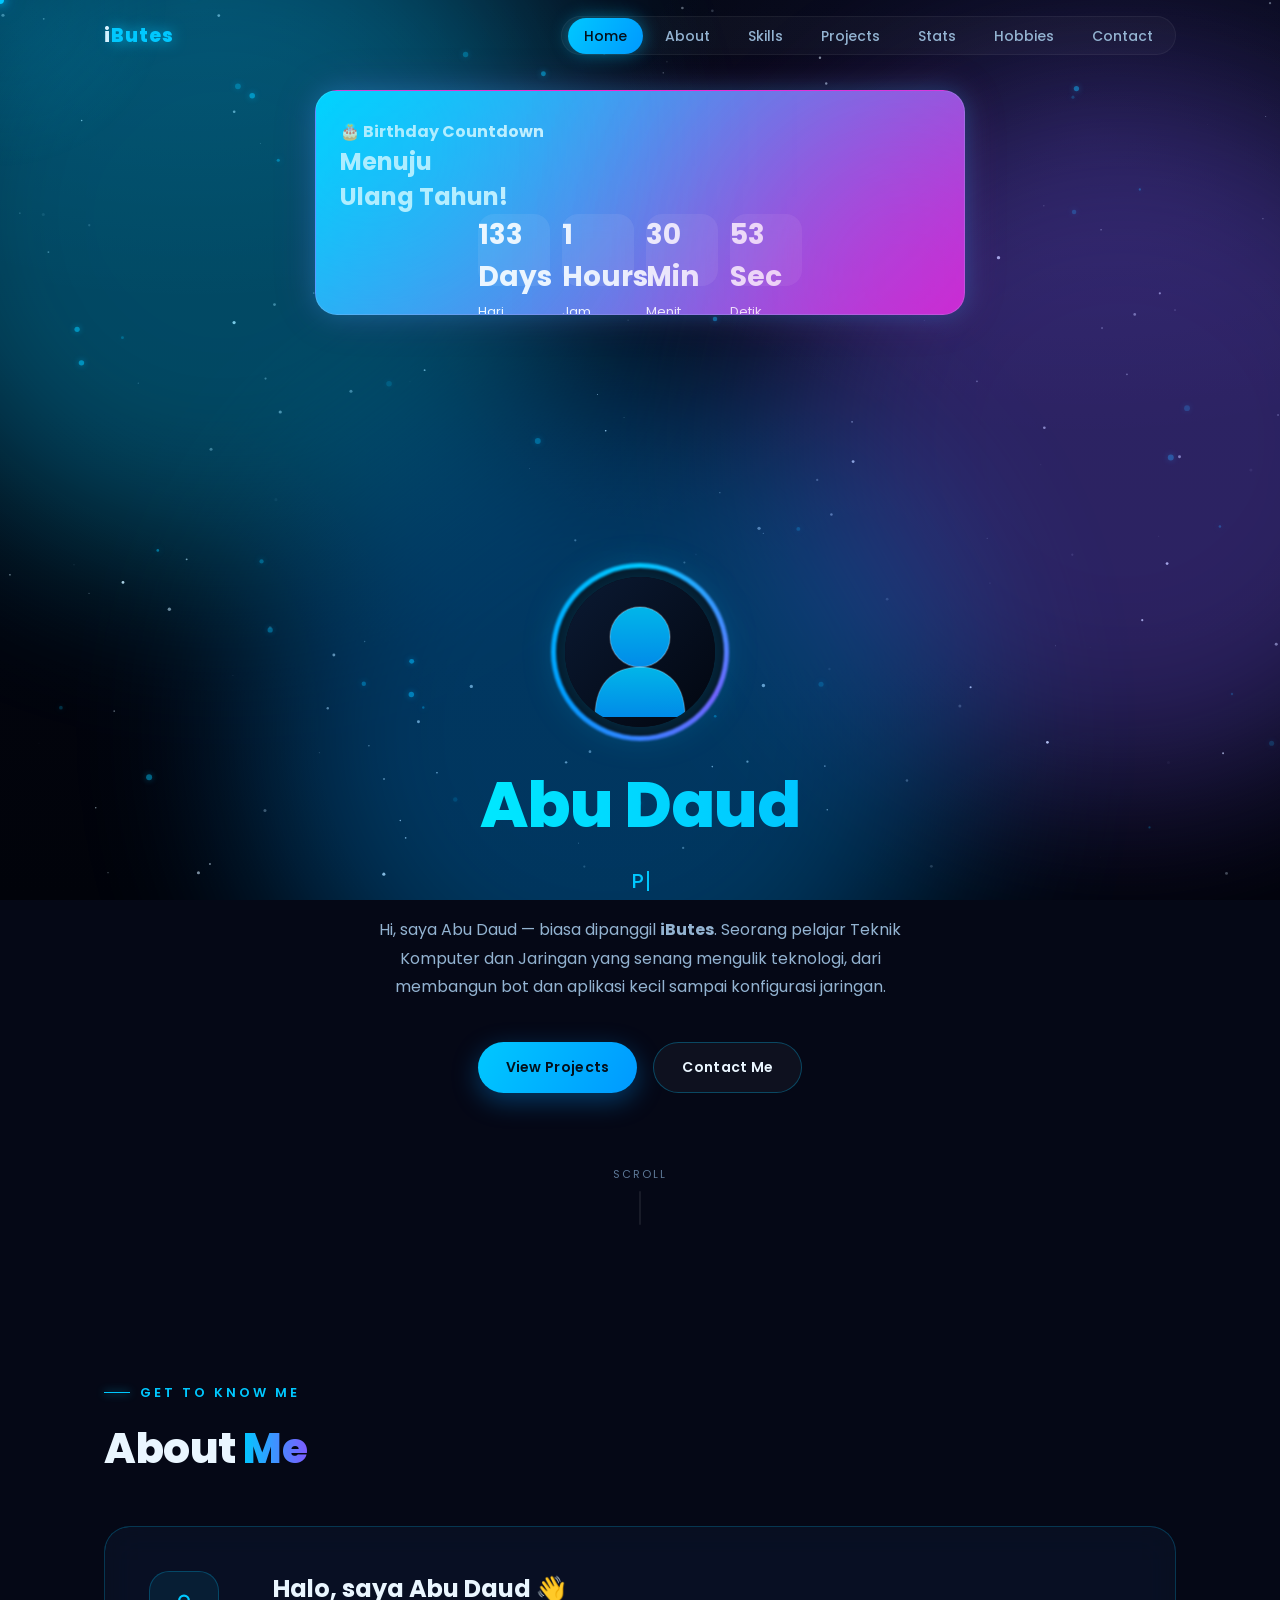
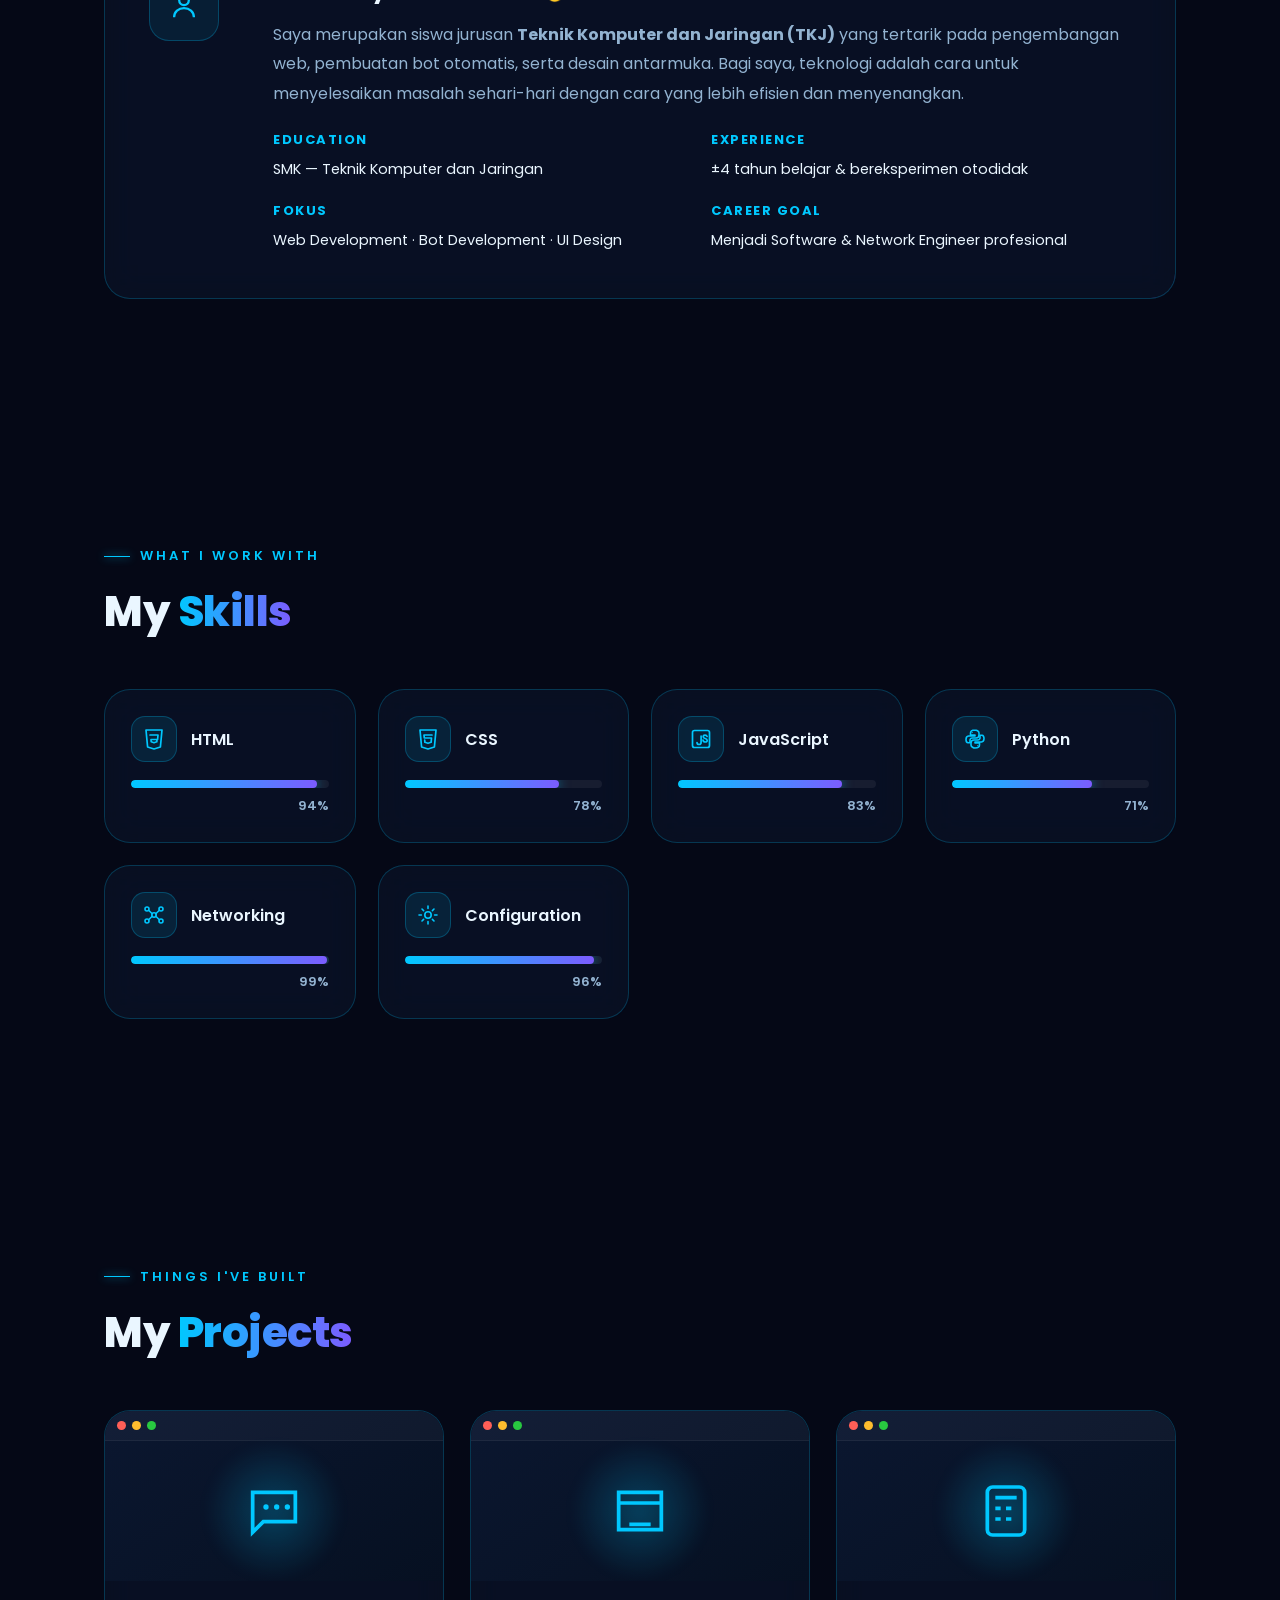
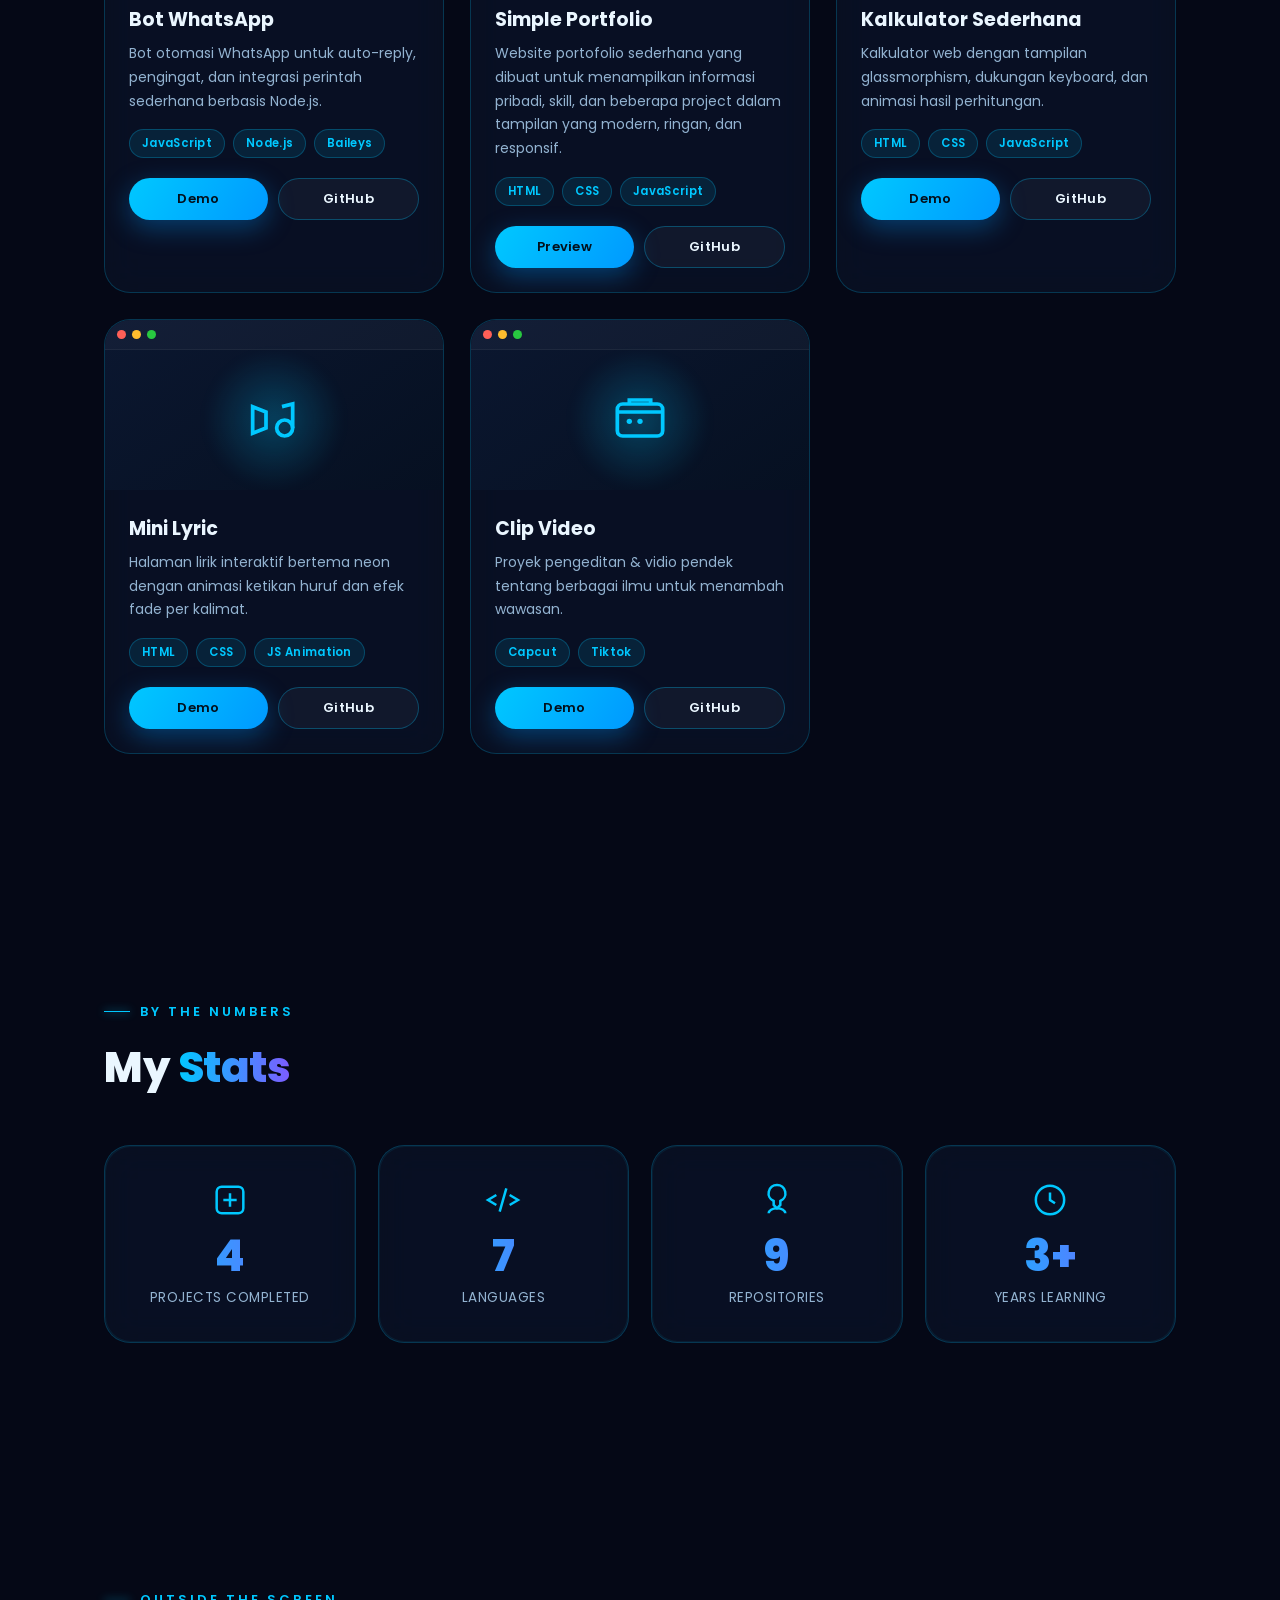
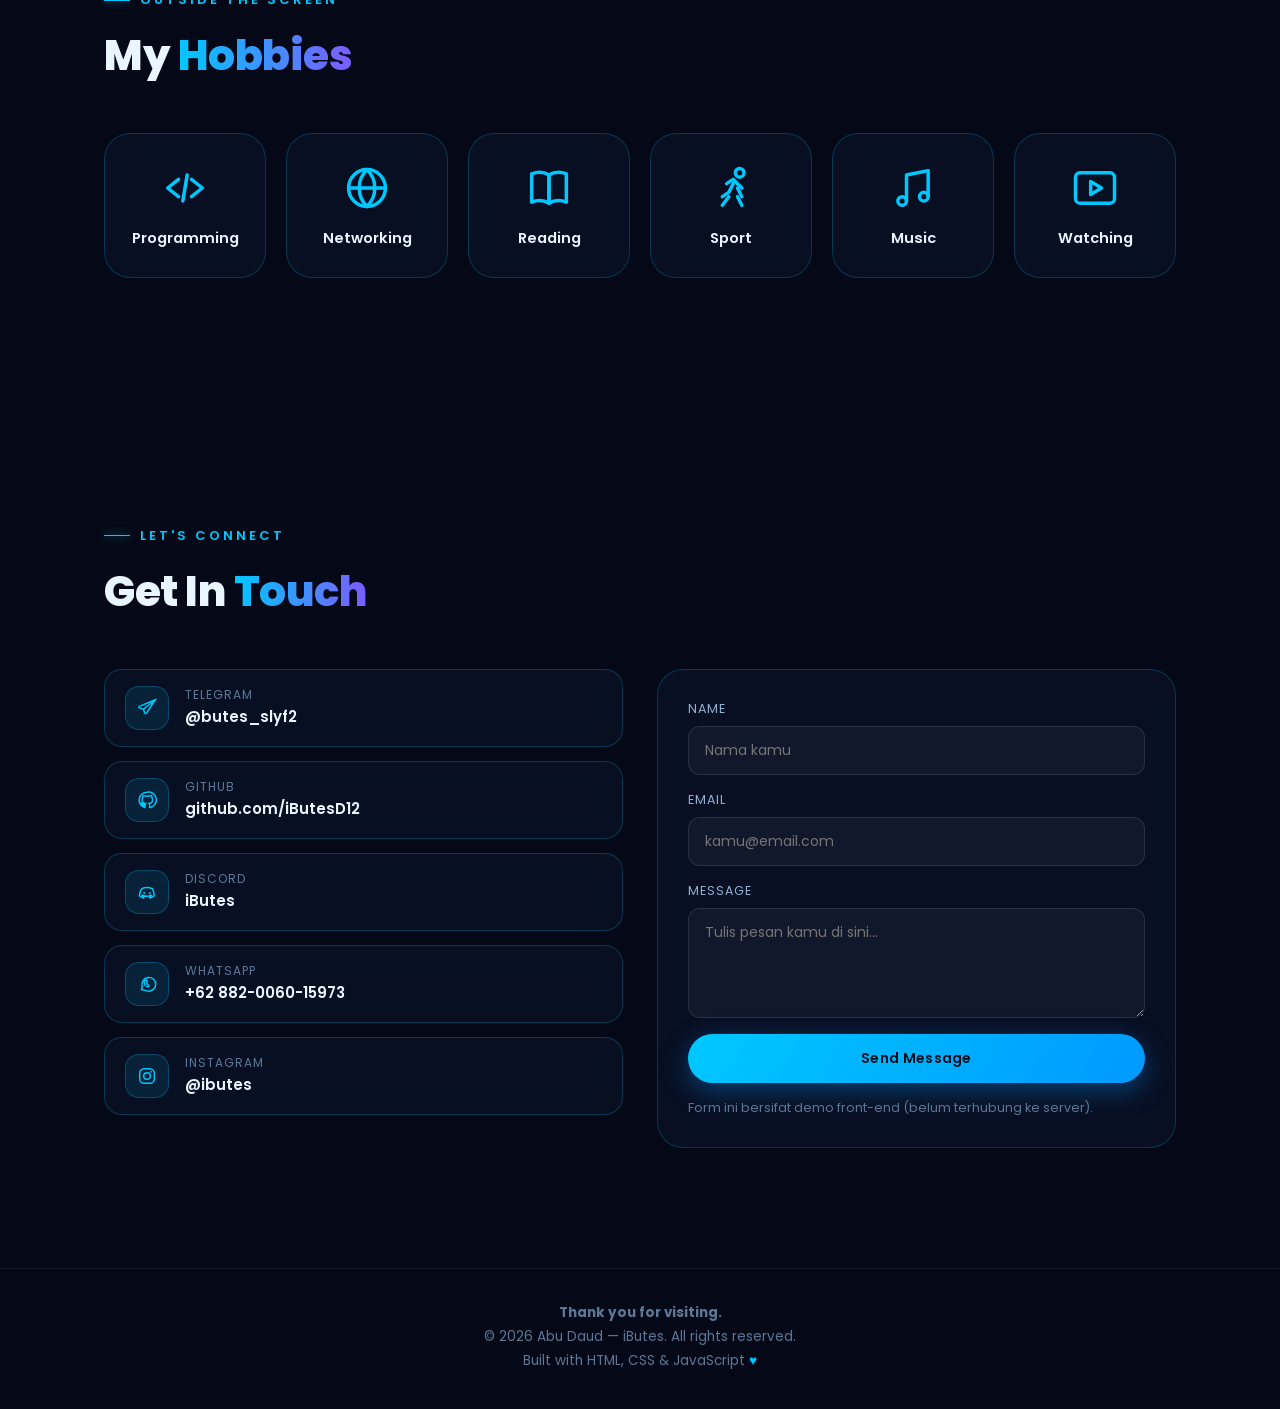
<file: index.html>
<!DOCTYPE html>
<html lang="id">
<head>
<meta charset="UTF-8">
<meta name="viewport" content="width=device-width, initial-scale=1">
<title>Portofolio</title>
<link rel="stylesheet" href="css/style.css">

<body>

<div id="loader">
  <div class="loader-ring"></div>
  <div class="loader-text">Loading <b>iButes</b>.dev</div>
</div>

<div id="cursorGlow"></div>
<div id="cursorDot"></div>
<div id="scrollProgress"></div>

<canvas id="bg-canvas"></canvas>
<div class="aurora"><span></span><span></span><span></span></div>

<nav class="navbar" id="navbar">
  <div class="nav-inner">
    <div class="logo">i<span>Butes</span></div>
    <ul class="nav-links" id="navLinks">
      <li><a href="#home" class="nav-link active">Home</a></li>
      <li><a href="#about" class="nav-link">About</a></li>
      <li><a href="#skills" class="nav-link">Skills</a></li>
      <li><a href="#projects" class="nav-link">Projects</a></li>
      <li><a href="#stats" class="nav-link">Stats</a></li>
      <li><a href="#hobbies" class="nav-link">Hobbies</a></li>
      <li><a href="#contact" class="nav-link">Contact</a></li>
    </ul>
    <button class="nav-toggle" id="navToggle" aria-label="Menu"><span></span></button>
  </div>
</nav>
<br><br>
<section class="birthday-section">
<div class="birthday-card">
<h4>🎂 Birthday Countdown</h4>
<h1 id="headline">
Menuju
<br>
Ulang Tahun!
</h1>
<div class="countdown">
<div class="time-box">
<span id="days"></span>
<small>Hari</small>
</div>
<div class="time-box">
<span id="hours"></span>
<small>Jam</small>
</div>
<div class="time-box">
<span id="minutes"></span>
<small>Menit</small>
</div>
<div class="time-box">
<span id="seconds"></span>
<small>Detik</small>
</div>
</div>
</div>
</section>

<section class="hero" id="home">
  <div class="hero-inner">
    <div class="avatar-wrap" data-reveal="zoom">
      <div class="avatar-ring"></div>
      <div class="avatar-svg">
        <svg viewBox="0 0 150 150" width="150" height="150">
          <defs>
            <linearGradient id="avatarBg" x1="0" y1="0" x2="1" y2="1">
              <stop offset="0%" stop-color="#0b1a33"/>
              <stop offset="100%" stop-color="#02060f"/>
            </linearGradient>
            <linearGradient id="avatarSkin" x1="0" y1="0" x2="0" y2="1">
              <stop offset="0%" stop-color="#00C8FF"/>
              <stop offset="100%" stop-color="#0099FF"/>
            </linearGradient>
          </defs>
          <rect width="150" height="150" fill="url(#avatarBg)"/>
          <circle cx="75" cy="60" r="30" fill="url(#avatarSkin)" opacity="0.9"/>
          <path d="M30 140 C30 100 55 90 75 90 C95 90 120 100 120 140 Z" fill="url(#avatarSkin)" opacity="0.9"/>
          <circle cx="75" cy="60" r="30" fill="none" stroke="#eaf6ff" stroke-opacity="0.25" stroke-width="1.5"/>
          <path d="M30 140 C30 100 55 90 75 90 C95 90 120 100 120 140" fill="none" stroke="#eaf6ff" stroke-opacity="0.2" stroke-width="1.5"/>
        </svg>
      </div>
    </div>

    <h1 class="hero-name" data-reveal="up">Abu Daud</h1>
    <div class="hero-role" data-reveal="up"><span id="typedText"></span><span class="cursor-bar"></span></div>
    <p class="hero-desc" data-reveal="up">
      Hi, saya Abu Daud — biasa dipanggil <strong>iButes</strong>. Seorang pelajar Teknik Komputer dan Jaringan
      yang senang mengulik teknologi, dari membangun bot dan aplikasi kecil sampai konfigurasi jaringan.
    </p>
    <div class="hero-actions" data-reveal="up">
      <a href="#projects" class="btn btn-primary">View Projects</a>
      <a href="#contact" class="btn btn-ghost">Contact Me</a>
    </div>
  </div>

  <div class="scroll-hint">
    <span>Scroll</span>
    <div class="dot-track"></div>
  </div>
</section>

<section id="about">
  <div class="section-inner">
    <div class="eyebrow">Get to know me</div>
    <h2 class="section-title">About <span>Me</span></h2>

    <div class="about-card glass" data-reveal="up">
      <div class="about-icon">
        <svg viewBox="0 0 24 24" fill="none" stroke="#00C8FF" stroke-width="1.6">
          <circle cx="12" cy="8" r="3.4"/>
          <path d="M5 20c0-4 3.2-6.5 7-6.5s7 2.5 7 6.5"/>
        </svg>
      </div>
      <div class="about-body">
        <h3>Halo, saya Abu Daud 👋</h3>
        <p>
          Saya merupakan siswa jurusan <strong>Teknik Komputer dan Jaringan (TKJ)</strong> yang tertarik pada
          pengembangan web, pembuatan bot otomatis, serta desain antarmuka. Bagi saya, teknologi adalah cara
          untuk menyelesaikan masalah sehari-hari dengan cara yang lebih efisien dan menyenangkan.
        </p>
        <div class="about-grid">
          <div class="item">
            <h4>Education</h4>
            <p>SMK — Teknik Komputer dan Jaringan</p>
          </div>
          <div class="item">
            <h4>Experience</h4>
            <p>±4 tahun belajar & bereksperimen otodidak</p>
          </div>
          <div class="item">
            <h4>Fokus</h4>
            <p>Web Development · Bot Development · UI Design</p>
          </div>
          <div class="item">
            <h4>Career Goal</h4>
            <p>Menjadi Software &amp; Network Engineer profesional</p>
          </div>
        </div>
      </div>
    </div>
  </div>
</section>

<section id="skills">
  <div class="section-inner">
    <div class="eyebrow">What I work with</div>
    <h2 class="section-title">My <span>Skills</span></h2>

    <div class="skills-grid">

      <div class="skill-card glass" data-reveal="up" data-percent="94">
        <div class="skill-top">
          <div class="skill-icon">
            <svg viewBox="0 0 24 24" fill="none" stroke="#00C8FF" stroke-width="1.7" stroke-linecap="round" stroke-linejoin="round">
              <path d="M4 3l1.6 17L12 22l6.4-2L20 3H4z"/>
              <path d="M8 8h8l-.4 4.5H9l.2 2.3 2.8.9 2.8-.9.2-2"/>
            </svg>
          </div>
          <div class="skill-name">HTML</div>
        </div>
        <div class="skill-bar-track"><div class="skill-bar-fill"></div></div>
        <div class="skill-percent">94%</div>
      </div>

      <div class="skill-card glass" data-reveal="up" data-percent="78">
        <div class="skill-top">
          <div class="skill-icon">
            <svg viewBox="0 0 24 24" fill="none" stroke="#00C8FF" stroke-width="1.7" stroke-linecap="round" stroke-linejoin="round">
              <path d="M4 3l1.6 17L12 22l6.4-2L20 3H4z"/>
              <path d="M16 8H8l.3 3h7.2l-.4 4.3-3.1 1-3.1-1-.2-2.1"/>
            </svg>
          </div>
          <div class="skill-name">CSS</div>
        </div>
        <div class="skill-bar-track"><div class="skill-bar-fill"></div></div>
        <div class="skill-percent">78%</div>
      </div>

      <div class="skill-card glass" data-reveal="up" data-percent="83">
        <div class="skill-top">
          <div class="skill-icon">
            <svg viewBox="0 0 24 24" fill="none" stroke="#00C8FF" stroke-width="1.7" stroke-linecap="round" stroke-linejoin="round">
              <rect x="3.5" y="3.5" width="17" height="17" rx="2"/>
              <path d="M8 15.5c0 1.4 1 2 2.1 2 1.3 0 2-.7 2-2.3V9"/>
              <path d="M14 13c.2 1.3 1 2 2.2 2 1.3 0 2-.6 2-1.6 0-2.4-4-1.4-4-3.7 0-1 .8-1.6 1.9-1.6 1 0 1.7.5 2 1.4"/>
            </svg>
          </div>
          <div class="skill-name">JavaScript</div>
        </div>
        <div class="skill-bar-track"><div class="skill-bar-fill"></div></div>
        <div class="skill-percent">83%</div>
      </div>

      <div class="skill-card glass" data-reveal="up" data-percent="71">
        <div class="skill-top">
          <div class="skill-icon">
            <svg viewBox="0 0 24 24" fill="none" stroke="#00C8FF" stroke-width="1.6" stroke-linecap="round" stroke-linejoin="round">
              <path d="M12 3c-3 0-4.5 1-4.5 3v2h4.5v1H5.5S3 9.4 3 12.5s2 3.3 2 3.3h2v-2.4S6.8 11 9 11h4c2 0 3-1 3-3V6c0-2-2.7-3-4-3z"/>
              <path d="M12 21c3 0 4.5-1 4.5-3v-2H12v-1h6.5s2.5-.4 2.5-3.5-2-3.3-2-3.3h-2v2.4s.2 2.4-2 2.4H11c-2 0-3 1-3 3v2c0 2 2.7 3 4 3z"/>
              <circle cx="9.2" cy="5.3" r=".6" fill="#00C8FF" stroke="none"/>
              <circle cx="14.8" cy="18.7" r=".6" fill="#00C8FF" stroke="none"/>
            </svg>
          </div>
          <div class="skill-name">Python</div>
        </div>
        <div class="skill-bar-track"><div class="skill-bar-fill"></div></div>
        <div class="skill-percent">71%</div>
      </div>

      <div class="skill-card glass" data-reveal="up" data-percent="99">
        <div class="skill-top">
          <div class="skill-icon">
            <svg viewBox="0 0 24 24" fill="none" stroke="#00C8FF" stroke-width="1.6" stroke-linecap="round" stroke-linejoin="round">
              <circle cx="5" cy="6" r="2"/><circle cx="19" cy="6" r="2"/>
              <circle cx="5" cy="18" r="2"/><circle cx="19" cy="18" r="2"/>
              <circle cx="12" cy="12" r="2.2"/>
              <path d="M6.6 7.2L10.2 10.8M17.4 7.2L13.8 10.8M6.6 16.8L10.2 13.2M17.4 16.8L13.8 13.2"/>
            </svg>
          </div>
          <div class="skill-name">Networking</div>
        </div>
        <div class="skill-bar-track"><div class="skill-bar-fill"></div></div>
        <div class="skill-percent">99%</div>
      </div>

      <div class="skill-card glass" data-reveal="up" data-percent="96">
        <div class="skill-top">
          <div class="skill-icon">
            <svg viewBox="0 0 24 24" fill="none" stroke="#00C8FF" stroke-width="1.6" stroke-linecap="round" stroke-linejoin="round">
              <circle cx="12" cy="12" r="3.2"/>
              <path d="M12 3v2.4M12 18.6V21M21 12h-2.4M5.4 12H3M18 6l-1.6 1.6M7.6 16.4L6 18M18 18l-1.6-1.6M7.6 7.6L6 6"/>
            </svg>
          </div>
          <div class="skill-name">Configuration</div>
        </div>
        <div class="skill-bar-track"><div class="skill-bar-fill"></div></div>
        <div class="skill-percent">96%</div>
      </div>

    </div>
  </div>
</section>

<section id="projects">
  <div class="section-inner">
    <div class="eyebrow">Things I've built</div>
    <h2 class="section-title">My <span>Projects</span></h2>

    <div class="project-grid">

      <div class="project-card glass" data-reveal="up">
        <div class="mock-window">
          <div class="mock-bar"><span></span><span></span><span></span></div>
          <div class="mock-body">
            <div class="mock-glow"></div>
            <svg viewBox="0 0 24 24" fill="none" stroke="#00C8FF" stroke-width="1.4">
              <path d="M4 5h16v11H8l-4 4V5z"/>
              <circle cx="9" cy="10.5" r="1" fill="#00C8FF" stroke="none"/>
              <circle cx="13" cy="10.5" r="1" fill="#00C8FF" stroke="none"/>
              <circle cx="17" cy="10.5" r="1" fill="#00C8FF" stroke="none"/>
            </svg>
          </div>
        </div>
        <div class="project-body">
          <h3>Bot WhatsApp</h3>
          <p>Bot otomasi WhatsApp untuk auto-reply, pengingat, dan integrasi perintah sederhana berbasis Node.js.</p>
          <div class="project-tags">
            <span class="badge">JavaScript</span><span class="badge">Node.js</span><span class="badge">Baileys</span>
          </div>
          <div class="project-actions">
            <a href="https://chat.whatsapp.com/Kin8hf6SEGZ1abX47oWZa8" class="btn btn-primary">Demo</a>
            <a href="https://github.com/iButesD12/baileys.git" target="_blank" class="btn btn-ghost">GitHub</a>
          </div>
        </div>
      </div>

      <div class="project-card glass" data-reveal="up">
       <div class="mock-window">
       <div class="mock-bar"><span></span><span></span><span></span></div>
       <div class="mock-body">
       <div class="mock-glow"></div>
      <svg viewBox="0 0 24 24" fill="none" stroke="#00C8FF" stroke-width="1.4">
       <path d="M4 5h16v14H4z"/>
       <path d="M4 9h16"/>
       <path d="M8 17h8"/>
      </svg>
      </div>
      </div>

      <div class="project-body">
      <h3>Simple Portfolio</h3>
      <p>Website portofolio sederhana yang dibuat untuk menampilkan informasi pribadi, skill, dan beberapa project dalam tampilan yang modern, ringan, dan responsif.</p>

      <div class="project-tags">
      <span class="badge">HTML</span>
      <span class="badge">CSS</span>
      <span class="badge">JavaScript</span>
    </div>

    <div class="project-actions">
      <a href="simpleport/index.html" class="btn btn-primary">Preview</a>
      <a href="https://github.com/iButesD12/Simple-Port.git" target="_blank" class="btn btn-ghost">GitHub</a>
    </div>
  </div>
</div>

      <div class="project-card glass" data-reveal="up">
        <div class="mock-window">
          <div class="mock-bar"><span></span><span></span><span></span></div>
          <div class="mock-body">
            <div class="mock-glow"></div>
            <svg viewBox="0 0 24 24" fill="none" stroke="#00C8FF" stroke-width="1.4">
              <rect x="5" y="3" width="14" height="18" rx="2"/>
              <path d="M8 7h8M8 11h2M12 11h2M16 11h0M8 15h2M12 15h2M16 15h0"/>
            </svg>
          </div>
        </div>
        <div class="project-body">
          <h3>Kalkulator Sederhana</h3>
          <p>Kalkulator web dengan tampilan glassmorphism, dukungan keyboard, dan animasi hasil perhitungan.</p>
          <div class="project-tags">
            <span class="badge">HTML</span><span class="badge">CSS</span><span class="badge">JavaScript</span>
          </div>
          <div class="project-actions">
            <a href="kalkulator/kalkulator.html" class="btn btn-primary">Demo</a>
            <a href="https://github.com/iButesD12/Kalkulator-Sederhana.git" target="_blank" class="btn btn-ghost">GitHub</a>
          </div>
        </div>
      </div>

      <div class="project-card glass" data-reveal="up">
        <div class="mock-window">
          <div class="mock-bar"><span></span><span></span><span></span></div>
          <div class="mock-body">
            <div class="mock-glow"></div>
            <svg viewBox="0 0 24 24" fill="none" stroke="#00C8FF" stroke-width="1.4">
              <path d="M4 17V7l5 2v6l-5 2z"/>
              <circle cx="16" cy="15" r="3"/>
              <path d="M19 15V6l-4 1"/>
            </svg>
          </div>
        </div>
        <div class="project-body">
          <h3>Mini Lyric</h3>
          <p>Halaman lirik interaktif bertema neon dengan animasi ketikan huruf dan efek fade per kalimat.</p>
          <div class="project-tags">
            <span class="badge">HTML</span><span class="badge">CSS</span><span class="badge">JS Animation</span>
          </div>
          <div class="project-actions">
            <a href="lyric/lyric.html" class="btn btn-primary">Demo</a>
            <a href="#" class="btn btn-ghost">GitHub</a>
          </div>
        </div>
      </div>

      <div class="project-card glass" data-reveal="up">
        <div class="mock-window">
          <div class="mock-bar"><span></span><span></span><span></span></div>
          <div class="mock-body">
            <div class="mock-glow"></div>
            <svg viewBox="0 0 24 24" fill="none" stroke="#00C8FF" stroke-width="1.4">
              <rect x="3.5" y="6" width="17" height="12" rx="2"/>
              <path d="M3.5 9h17M8 6V4.5h8V6"/>
              <circle cx="8" cy="12.5" r="1" fill="#00C8FF" stroke="none"/>
              <circle cx="12" cy="12.5" r="1" fill="#00C8FF" stroke="none"/>
            </svg>
          </div>
        </div>
        <div class="project-body">
          <h3>Clip Video</h3>
          <p>Proyek pengeditan &amp; vidio pendek tentang berbagai ilmu untuk menambah wawasan.</p>
          <div class="project-tags">
            <span class="badge">Capcut</span><span class="badge">Tiktok</span>
          </div>
          <div class="project-actions">
            <a href="tiktok.com/@two.thausand.years" target="_blank" class="btn btn-primary">Demo</a>
            <a href="#" class="btn btn-ghost">GitHub</a>
          </div>
        </div>
      </div>
    </div>
  </div>
</section>

<section id="stats">
  <div class="section-inner">
    <div class="eyebrow">By the numbers</div>
    <h2 class="section-title">My <span>Stats</span></h2>

    <div class="stats-grid">
      <div class="stat-card glass" data-reveal="zoom">
        <div class="stat-icon">
          <svg viewBox="0 0 24 24" fill="none" stroke="#00C8FF" stroke-width="1.5"><rect x="4" y="4" width="16" height="16" rx="3"/><path d="M8 12h8M12 8v8"/></svg>
        </div>
        <div class="stat-number" data-count="5">0</div>
        <div class="stat-label">Projects Completed</div>
      </div>
      <div class="stat-card glass" data-reveal="zoom">
        <div class="stat-icon">
          <svg viewBox="0 0 24 24" fill="none" stroke="#00C8FF" stroke-width="1.5"><path d="M8 9l-5 3 5 3M16 9l5 3-5 3M14 5l-4 14"/></svg>
        </div>
        <div class="stat-number" data-count="8">0</div>
        <div class="stat-label">Languages</div>
      </div>
      <div class="stat-card glass" data-reveal="zoom">
        <div class="stat-icon">
          <svg viewBox="0 0 24 24" fill="none" stroke="#00C8FF" stroke-width="1.5"><path d="M12 3a5 5 0 00-2 9.6V15l2 2 2-2v-2.4A5 5 0 0012 3z"/><path d="M7 20c0-1.7 2.2-3 5-3s5 1.3 5 3"/></svg>
        </div>
        <div class="stat-number" data-count="10">0</div>
        <div class="stat-label">Repositories</div>
      </div>
      <div class="stat-card glass" data-reveal="zoom">
        <div class="stat-icon">
          <svg viewBox="0 0 24 24" fill="none" stroke="#00C8FF" stroke-width="1.5"><circle cx="12" cy="12" r="8.5"/><path d="M12 7.5V12l3 2"/></svg>
        </div>
        <div class="stat-number"><span data-count="4">0</span>+</div>
        <div class="stat-label">Years Learning</div>
      </div>
    </div>
  </div>
</section>

<section id="hobbies">
  <div class="section-inner">
    <div class="eyebrow">Outside the screen</div>
    <h2 class="section-title">My <span>Hobbies</span></h2>

    <div class="hobby-grid">
      <div class="hobby-card glass" data-reveal="up">
        <div class="hobby-icon"><svg viewBox="0 0 24 24" fill="none" stroke="#00C8FF" stroke-width="1.6" stroke-linecap="round" stroke-linejoin="round"><path d="M9 8L4 12l5 4M15 8l5 4-5 4M13 6l-2 12"/></svg></div>
        <div class="hobby-name">Programming</div>
      </div>
      <div class="hobby-card glass" data-reveal="up">
        <div class="hobby-icon"><svg viewBox="0 0 24 24" fill="none" stroke="#00C8FF" stroke-width="1.6" stroke-linecap="round" stroke-linejoin="round"><circle cx="12" cy="12" r="8.5"/><path d="M3.5 12h17M12 3.5c2.4 2.3 3.6 5.3 3.6 8.5s-1.2 6.2-3.6 8.5c-2.4-2.3-3.6-5.3-3.6-8.5S9.6 5.8 12 3.5z"/></svg></div>
        <div class="hobby-name">Networking</div>
      </div>
      <div class="hobby-card glass" data-reveal="up">
        <div class="hobby-icon"><svg viewBox="0 0 24 24" fill="none" stroke="#00C8FF" stroke-width="1.6" stroke-linecap="round" stroke-linejoin="round"><path d="M4 5.5c2.5-1 5.5-1 8 .5v13c-2.5-1.5-5.5-1.5-8-.5v-13z"/><path d="M20 5.5c-2.5-1-5.5-1-8 .5v13c2.5-1.5 5.5-1.5 8-.5v-13z"/></svg></div>
        <div class="hobby-name">Reading</div>
      </div>
      <div class="hobby-card glass" data-reveal="up">
      <div class="hobby-icon">
       <svg viewBox="0 0 24 24" fill="none" stroke="#00C8FF" stroke-width="1.6" stroke-linecap="round" stroke-linejoin="round">
          <circle cx="16" cy="5" r="2"/>
          <path d="M10 10l3-2 2 2 2 2"/>
          <path d="M13 10l-2 4-3 2"/>
          <path d="M15 12l2 4"/>
          <path d="M8 20l3-4"/>
          <path d="M17 20l-2-4"/>
         </svg>
        </div>
       <div class="hobby-name">Sport</div>
      </div>
      <div class="hobby-card glass" data-reveal="up">
        <div class="hobby-icon"><svg viewBox="0 0 24 24" fill="none" stroke="#00C8FF" stroke-width="1.6" stroke-linecap="round" stroke-linejoin="round"><path d="M9 18V6l10-2v12"/><circle cx="7" cy="18" r="2"/><circle cx="17" cy="16" r="2"/></svg></div>
        <div class="hobby-name">Music</div>
      </div>
      <div class="hobby-card glass" data-reveal="up">
        <div class="hobby-icon">
        <svg viewBox="0 0 24 24" fill="none" stroke="#00C8FF" stroke-width="1.6" stroke-linecap="round" stroke-linejoin="round">
         <rect x="3" y="5" width="18" height="14" rx="2"/>
        <path d="M10 9l5 3-5 3V9z"/>
       </svg>
      </div>
     <div class="hobby-name">Watching</div>
     </div>
    </div>
  </div>
</section>

<section id="contact">
  <div class="section-inner">
    <div class="eyebrow">Let's connect</div>
    <h2 class="section-title">Get In <span>Touch</span></h2>

    <div class="contact-wrap">

      <div class="contact-links" data-reveal="left">
       <a class="contact-link glass" href="https://t.me/@butes_lyf" target="_blank">
       <div class="icon-wrap">
       <svg viewBox="0 0 24 24" fill="none" stroke="#00C8FF" stroke-width="1.6">
       <path d="M21 3L3.7 10.2c-.8.3-.8 1.4 0 1.7l4.4 1.5 1.5 4.4c.3.8 1.4.8 1.7 0L21 3z"/>
          <path d="M8.1 13.4L21 3"/>
          </svg>
         </div>
         <div class="meta">
          <span>Telegram</span>
         <strong>@butes_slyf2</strong>
        </div>
        </a>
        <a class="contact-link glass" href="https://github.com/iButesD12" target="_blank" rel="noopener">
          <div class="icon-wrap"><svg viewBox="0 0 24 24" fill="none" stroke="#00C8FF" stroke-width="1.6"><path d="M12 3.5a8.5 8.5 0 00-2.7 16.6c.4.1.6-.2.6-.4v-1.6c-2.4.5-2.9-1.1-2.9-1.1-.4-1-.9-1.2-.9-1.2-.8-.5.1-.5.1-.5.8.1 1.3.9 1.3.9.8 1.3 2 .9 2.5.7.1-.6.3-.9.5-1.1-1.9-.2-3.9-.9-3.9-4.2 0-.9.3-1.7.9-2.3-.1-.2-.4-1.1.1-2.3 0 0 .8-.3 2.5.9a8.7 8.7 0 014.5 0c1.7-1.2 2.5-.9 2.5-.9.5 1.2.2 2.1.1 2.3.6.6.9 1.4.9 2.3 0 3.3-2 4-3.9 4.2.3.3.6.8.6 1.6v2.4c0 .2.2.5.6.4A8.5 8.5 0 0012 3.5z"/></svg></div>
          <div class="meta"><span>GitHub</span><strong>github.com/iButesD12</strong></div>
        </a>
        <a class="contact-link glass" href="https://discord.com/users/immabudaud" target="_blank" rel="noopener">
          <div class="icon-wrap"><svg viewBox="0 0 24 24" fill="none" stroke="#00C8FF" stroke-width="1.6"><path d="M6 8.5c2-1 3.9-1.4 6-1.4s4 .4 6 1.4c1.3 2.4 2 5 1.8 7.7-1.6 1.2-3.1 1.9-4.6 2.3l-.7-1.5c.8-.3 1.5-.6 2.2-1.1-.2-.1-.4-.3-.5-.4-2.8 1.3-6 1.3-8.9 0l-.5.4c.7.5 1.4.9 2.2 1.1l-.7 1.5c-1.5-.4-3-1.1-4.6-2.3C3.9 13.5 4.6 11 6 8.5z"/><circle cx="9" cy="13.2" r="1.1" fill="#00C8FF" stroke="none"/><circle cx="15" cy="13.2" r="1.1" fill="#00C8FF" stroke="none"/></svg></div>
          <div class="meta"><span>Discord</span><strong>iButes</strong></div>
        </a>
        <a class="contact-link glass" href="https://wa.me/62882006015973" target="_blank" rel="noopener">
          <div class="icon-wrap"><svg viewBox="0 0 24 24" fill="none" stroke="#00C8FF" stroke-width="1.6"><path d="M6 18l.9-3.3A7.5 7.5 0 1112 19.5c-1.2 0-2.3-.3-3.3-.8L6 18z"/><path d="M9 10.5c0 2.5 2 4.5 4.5 4.5.5 0 .5-.3.5-.8v-.7c0-.3-.2-.5-.5-.6l-1-.3-.7-1.4V9.6l.4-.6-.6-1.2H10c-.5 0-.9.4-1 .9v1.8z"/></svg></div>
          <div class="meta"><span>WhatsApp</span><strong>+62 882-0060-15973</strong></div>
        </a>
        <a class="contact-link glass" href="https://www.instagram.com/ibutes_slyf?igsh=MXR0N28ycDNjd2Uydw==" target="_blank" rel="noopener">
          <div class="icon-wrap"><svg viewBox="0 0 24 24" fill="none" stroke="#00C8FF" stroke-width="1.6"><rect x="4" y="4" width="16" height="16" rx="5"/><circle cx="12" cy="12" r="3.6"/><circle cx="16.6" cy="7.4" r="1" fill="#00C8FF" stroke="none"/></svg></div>
          <div class="meta"><span>Instagram</span><strong>@ibutes</strong></div>
        </a>
      </div>

      <form class="contact-form glass" data-reveal="right" onsubmit="handleFormSubmit(event)">
        <div class="form-row">
          <label for="cname">Name</label>
          <input type="text" id="cname" placeholder="Nama kamu" required>
        </div>
        <div class="form-row">
          <label for="cemail">Email</label>
          <input type="email" id="cemail" placeholder="kamu@email.com" required>
        </div>
        <div class="form-row">
          <label for="cmsg">Message</label>
          <textarea id="cmsg" placeholder="Tulis pesan kamu di sini..." required></textarea>
        </div>
        <button type="submit" class="btn btn-primary" style="width:100%;">Send Message</button>
        <p class="form-note" id="formNote">Form ini bersifat demo front-end (belum terhubung ke server).</p>
      </form>

    </div>
  </div>
</section>

<!-- FOOTER -->
<footer>
  <p><strong>Thank you for visiting.</strong></p>
  <p>&copy; <span id="year"></span> Abu Daud — iButes. All rights reserved.</p>
  <p>Built with HTML, CSS &amp; JavaScript <span class="heart">♥</span></p>
</footer>

<button id="backToTop" aria-label="Back to top">
  <svg viewBox="0 0 24 24" fill="none" stroke="#04101c" stroke-width="2.2" stroke-linecap="round" stroke-linejoin="round"><path d="M12 19V5M6 11l6-6 6 6"/></svg>
</button>

</body>

<script src="js/script.js"></script>

</head>
</html>
</file>
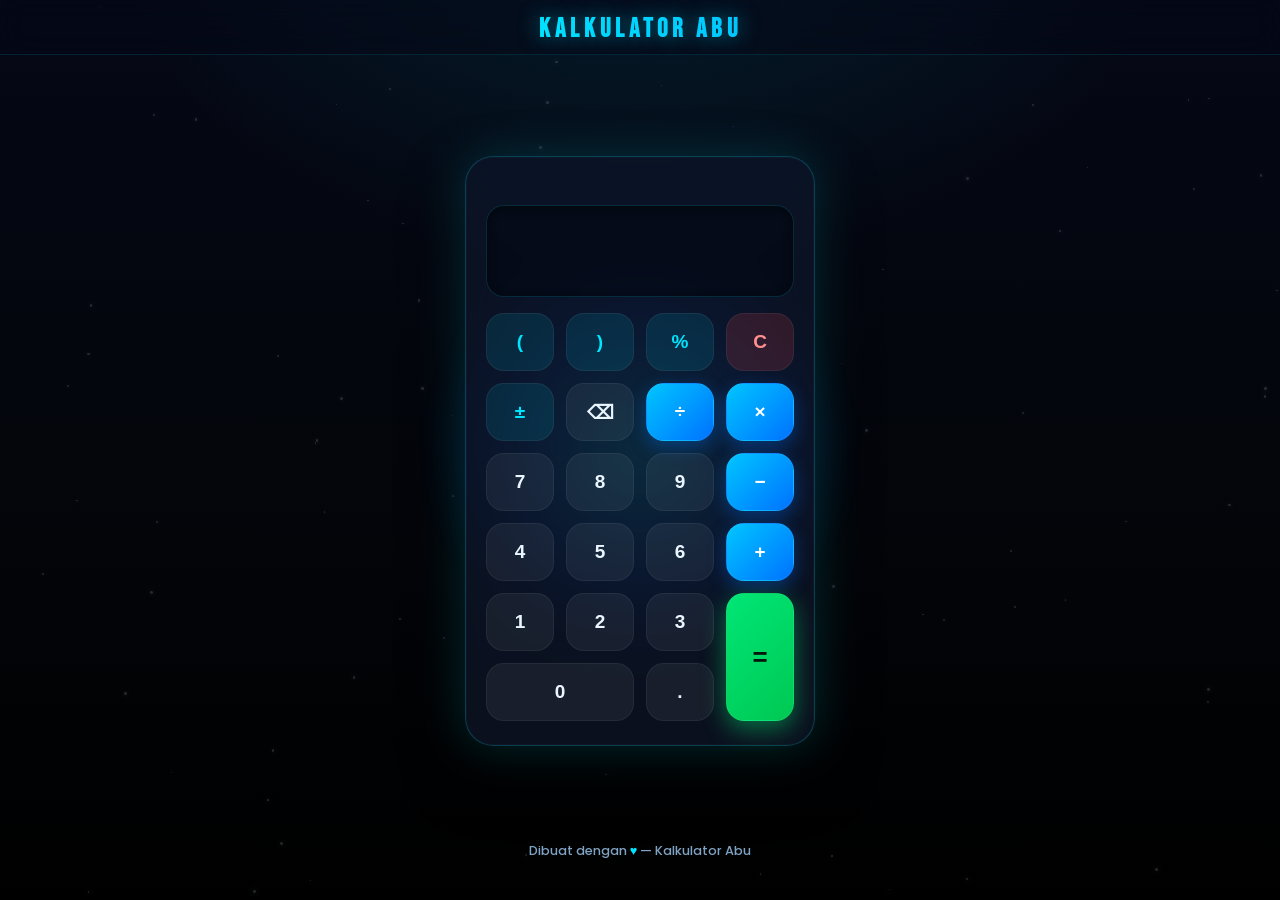
<file: kalkulator/kalkulator.html>
<!DOCTYPEhtml>
<html lang="id">
<head>
<meta charset="UTF-8">
<meta name="viewport" content="witdh=device-width, initial-scale=1">
<title>Kalkulator iButes</title>
<link rel="stylesheet" href="kalkulator.css">

<body>

  <div id="starfield"></div>

  <nav class="navbar">
    <div class="nav-inner">
      <span class="rainbow-name">Kalkulator Abu</span>
    </div>
  </nav>

  <div class="calc-stage">
    <div class="aura"></div>

    <div class="calculator">
      <div id="history">&nbsp;</div>
      <input type="text" id="display" readonly>

      <div class="buttons">
        <button class="func" onclick="tambah('(')">(</button>
        <button class="func" onclick="tambah(')')">)</button>
        <button class="func" onclick="tambah('%')">%</button>
        <button class="clear" onclick="clearDisplay()">C</button>

        <button class="func" onclick="toggleSign()">±</button>
        <button onclick="hapus()">⌫</button>
        <button class="operator" onclick="tambah('/')">÷</button>
        <button class="operator" onclick="tambah('*')">×</button>

        <button onclick="tambah('7')">7</button>
        <button onclick="tambah('8')">8</button>
        <button onclick="tambah('9')">9</button>
        <button class="operator" onclick="tambah('-')">−</button>

        <button onclick="tambah('4')">4</button>
        <button onclick="tambah('5')">5</button>
        <button onclick="tambah('6')">6</button>
        <button class="operator" onclick="tambah('+')">+</button>

        <button onclick="tambah('1')">1</button>
        <button onclick="tambah('2')">2</button>
        <button onclick="tambah('3')">3</button>
        <button class="equal" onclick="hitung()">=</button>

        <button style="grid-column: span 2;" onclick="tambah('0')">0</button>
        <button onclick="tambah('.')">.</button>
      </div>
    </div>
  </div>

  <div class="footer">Dibuat dengan <span>♥</span> — Kalkulator Abu</div>

</body>

<script src="kalkulator.js"></script>
</head>
</html>
</file>
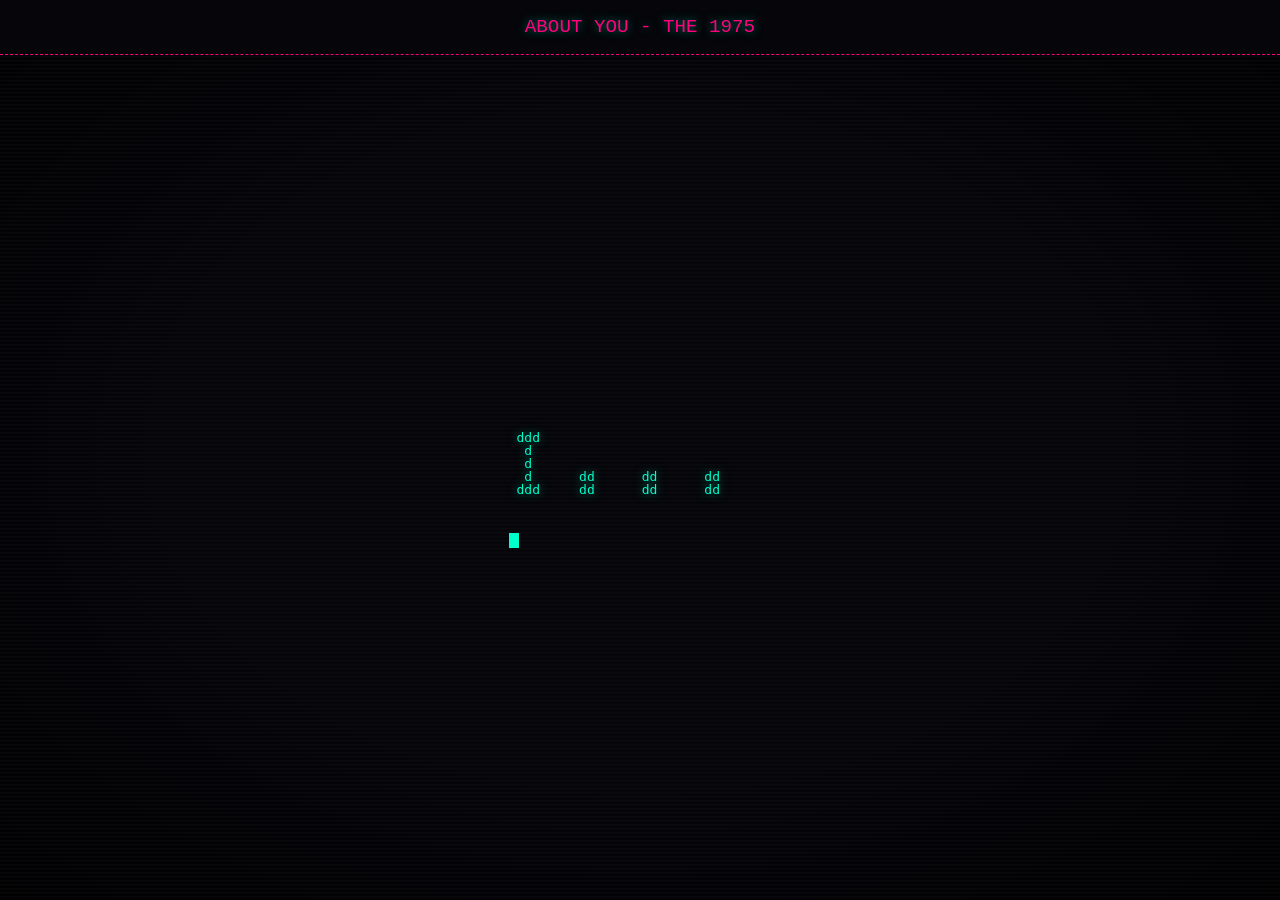
<file: lyric/lyric.html>
<!DOCTYPE html>
<html lang="id">
<head>
<meta charset="UTF-8">
<meta name="viewport" content="width=device-width, initial-scale=1.0">
<link rel="stylesheet" href="lyric.css">

<body>
<div id="container">
    <div class="header">ABOUT YOU - THE 1975</div>
    <div id="lyrics-box"></div>
    <div id="cursor"></div>
    <div class="container2" id="box">
      <img src="Manis.jpg">
    </div>
</div>
</body>

<script src="lyric.js"></script>
</head>
</html>
</file>
<file: css/style.css>
@import url('https://fonts.googleapis.com/css2?family=Poppins:wght@300;400;500;600;700;800&display=swap');

:root{
  --bg: #050816;
  --bg-deep: #02040c;
  --card: rgba(13, 22, 41, 0.55);
  --card-strong: rgba(13, 22, 41, 0.78);
  --card-border: rgba(0, 200, 255, 0.22);
  --neon-1: #00C8FF;
  --neon-2: #0099FF;
  --neon-violet: #7C5CFF;
  --text: #eaf6ff;
  --text-dim: #93b3d1;
  --text-faint: #5d7897;
  --radius-lg: 26px;
  --radius-md: 18px;
  --radius-sm: 12px;
  --ease: cubic-bezier(.22,1,.36,1);
}

*{ margin:0; padding:0; box-sizing:border-box; }
html{ scroll-behavior:smooth; }

body{
  background: var(--bg);
  color: var(--text);
  font-family:'Poppins', sans-serif;
  overflow-x:hidden;
  cursor:none;
}
@media (hover:none), (max-width:900px){
  body{ cursor:auto; }
  #cursorGlow, #cursorDot{ display:none !important; }
}

a{ color:inherit; text-decoration:none; }
ul{ list-style:none; }
img,svg{ display:block; }
button{ font-family:inherit; cursor:pointer; border:none; }

::selection{ background: rgba(0,200,255,0.3); color:#fff; }

::-webkit-scrollbar{ width:10px; }
::-webkit-scrollbar-track{ background: var(--bg-deep); }
::-webkit-scrollbar-thumb{
  background: linear-gradient(180deg, var(--neon-1), var(--neon-2));
  border-radius: 10px;
}
html{ scrollbar-color: var(--neon-2) var(--bg-deep); scrollbar-width: thin; }

.section-inner{
  max-width: 1120px;
  margin: 0 auto;
  padding: 120px 24px;
  position: relative;
  z-index: 2;
}
@media (max-width:700px){
  .section-inner{ padding: 90px 20px; }
}

.eyebrow{
  display:inline-flex;
  align-items:center;
  gap:10px;
  font-size:13px;
  letter-spacing:3px;
  text-transform:uppercase;
  color: var(--neon-1);
  font-weight:600;
  margin-bottom:14px;
}
.eyebrow::before{
  content:'';
  width:26px; height:1px;
  background: var(--neon-1);
  box-shadow: 0 0 8px var(--neon-1);
}

.section-title{
  font-size: clamp(28px, 4vw, 42px);
  font-weight:800;
  margin-bottom: 46px;
  letter-spacing:-0.5px;
}
.section-title span{
  background: linear-gradient(90deg, var(--neon-1), var(--neon-violet));
  -webkit-background-clip:text;
  -webkit-text-fill-color:transparent;
}

#loader{
  position:fixed; inset:0; z-index:9999;
  background: var(--bg-deep);
  display:flex; flex-direction:column; align-items:center; justify-content:center;
  gap:22px;
  transition: opacity .6s var(--ease), visibility .6s var(--ease);
}
#loader.hide{ opacity:0; visibility:hidden; pointer-events:none; }
.loader-ring{
  width:64px; height:64px;
  border-radius:50%;
  border:3px solid rgba(0,200,255,0.15);
  border-top-color: var(--neon-1);
  animation: spin 0.9s linear infinite;
  box-shadow: 0 0 25px rgba(0,200,255,0.35);
}
@keyframes spin{ to{ transform:rotate(360deg); } }
.loader-text{
  font-size:13px;
  letter-spacing:4px;
  color: var(--text-dim);
  text-transform:uppercase;
}
.loader-text b{ color: var(--neon-1); }

#cursorGlow{
  position:fixed; top:0; left:0;
  width:340px; height:340px;
  border-radius:50%;
  background: radial-gradient(circle, rgba(0,200,255,0.14), transparent 70%);
  pointer-events:none;
  transform: translate(-50%,-50%);
  z-index:40;
  transition: opacity .3s ease;
}
#cursorDot{
  position:fixed; top:0; left:0;
  width:8px; height:8px;
  border-radius:50%;
  background: var(--neon-1);
  box-shadow: 0 0 10px var(--neon-1), 0 0 20px var(--neon-2);
  pointer-events:none;
  transform: translate(-50%,-50%);
  z-index:41;
}
.ripple{
  position:fixed;
  width:14px; height:14px;
  border-radius:50%;
  border:2px solid rgba(0,200,255,0.7);
  pointer-events:none;
  transform: translate(-50%,-50%);
  z-index:39;
  animation: rippleOut .7s ease-out forwards;
}
@keyframes rippleOut{
  to{ width:90px; height:90px; opacity:0; border-width:1px; }
}

#scrollProgress{
  position:fixed; top:0; left:0;
  height:3px; width:0%;
  background: linear-gradient(90deg, var(--neon-1), var(--neon-violet));
  box-shadow: 0 0 10px var(--neon-1);
  z-index:300;
  transition: width .1s linear;
}

#bg-canvas{
  position:fixed; inset:0;
  z-index:-2;
  background:
    radial-gradient(ellipse 900px 500px at 15% 0%, rgba(0,200,255,0.10), transparent 60%),
    radial-gradient(ellipse 800px 500px at 85% 15%, rgba(124,92,255,0.10), transparent 60%),
    linear-gradient(180deg, #050816 0%, #030510 45%, #01030a 100%);
}

.aurora{
  position:fixed; inset:0; z-index:-1;
  pointer-events:none;
  overflow:hidden;
}
.aurora span{
  position:absolute;
  width:60vw; height:60vw;
  max-width:700px; max-height:700px;
  border-radius:50%;
  filter: blur(90px);
  opacity:.35;
  animation: auroraDrift 18s ease-in-out infinite alternate;
}
.aurora span:nth-child(1){ background:var(--neon-1); top:-15%; left:-10%; }
.aurora span:nth-child(2){ background:var(--neon-violet); top:10%; right:-15%; animation-duration:22s; animation-delay:-4s; }
.aurora span:nth-child(3){ background:var(--neon-2); bottom:-20%; left:20%; animation-duration:26s; animation-delay:-9s; }
@keyframes auroraDrift{
  0%{ transform: translate(0,0) scale(1); }
  100%{ transform: translate(6%, 8%) scale(1.15); }
}

.navbar{
  position:fixed; top:0; left:0; right:0;
  z-index:200;
  padding: 16px 0;
  transition: background .4s ease, padding .4s ease, box-shadow .4s ease;
}
.navbar.scrolled{
  background: rgba(5,8,22,0.65);
  backdrop-filter: blur(18px) saturate(160%);
  -webkit-backdrop-filter: blur(18px) saturate(160%);
  border-bottom:1px solid rgba(0,200,255,0.12);
  padding: 10px 0;
  box-shadow: 0 8px 30px rgba(0,0,0,.35);
}
.nav-inner{
  max-width:1120px; margin:0 auto; padding:0 24px;
  display:flex; align-items:center; justify-content:space-between;
}
.logo{
  font-weight:800; font-size:19px; letter-spacing:1px;
  color: var(--text);
}
.logo span{ color: var(--neon-1); text-shadow: 0 0 14px rgba(0,200,255,0.7); }

.nav-links{
  display:flex; gap:6px;
  background: rgba(255,255,255,0.03);
  border:1px solid rgba(255,255,255,0.05);
  padding:6px; border-radius:999px;
}
.nav-links a{
  font-size:14px; font-weight:500;
  padding:8px 16px; border-radius:999px;
  color: var(--text-dim);
  transition: color .3s ease, background .3s ease;
  position:relative;
}
.nav-links a:hover{ color:#fff; }
.nav-links a.active{
  color:#04101c;
  background: linear-gradient(120deg, var(--neon-1), var(--neon-2));
  box-shadow: 0 0 18px rgba(0,200,255,0.45);
}

.nav-toggle{
  display:none;
  width:40px; height:40px;
  border-radius:10px;
  background: rgba(255,255,255,0.05);
  border:1px solid rgba(255,255,255,0.08);
  position:relative;
}
.nav-toggle span, .nav-toggle span::before, .nav-toggle span::after{
  content:''; position:absolute;
  width:18px; height:2px; background:#fff;
  left:50%; top:50%;
  transform: translate(-50%,-50%);
  transition: all .3s ease;
}
.nav-toggle span::before{ transform: translateY(-6px); }
.nav-toggle span::after{ transform: translateY(6px); }
.nav-toggle.open span{ background:transparent; }
.nav-toggle.open span::before{ transform: rotate(45deg); }
.nav-toggle.open span::after{ transform: rotate(-45deg); }

@media (max-width:800px){
  .nav-links{
    position:fixed; top:70px; right:20px; left:20px;
    flex-direction:column;
    background: rgba(5,8,22,0.92);
    backdrop-filter: blur(20px);
    border:1px solid rgba(0,200,255,0.15);
    border-radius:18px;
    padding:14px;
    transform: translateY(-12px);
    opacity:0; visibility:hidden;
    transition: all .35s var(--ease);
  }
  .nav-links.open{ transform:translateY(0); opacity:1; visibility:visible; }
  .nav-links a{ text-align:center; padding:12px; }
  .nav-toggle{ display:block; }
}

.btn{
  display:inline-flex; align-items:center; justify-content:center; gap:8px;
  padding:14px 28px;
  border-radius:999px;
  font-size:14px; font-weight:600;
  letter-spacing:.3px;
  transition: transform .3s var(--ease), box-shadow .3s ease, background .3s ease;
}
.btn-primary{
  background: linear-gradient(120deg, var(--neon-1), var(--neon-2));
  color:#03101c;
  box-shadow: 0 8px 26px rgba(0,153,255,0.35);
}
.btn-primary:hover{ transform: translateY(-3px); box-shadow: 0 14px 34px rgba(0,153,255,0.5); }
.btn-ghost{
  background: rgba(255,255,255,0.04);
  border:1px solid rgba(0,200,255,0.3);
  color: var(--text);
}
.btn-ghost:hover{ background: rgba(0,200,255,0.1); transform: translateY(-3px); }

.glass{
  background: var(--card);
  border:1px solid var(--card-border);
  backdrop-filter: blur(18px) saturate(160%);
  -webkit-backdrop-filter: blur(18px) saturate(160%);
  border-radius: var(--radius-lg);
}

.badge{
  font-size:11.5px; font-weight:600; letter-spacing:.3px;
  padding:5px 12px; border-radius:999px;
  background: rgba(0,200,255,0.1);
  border:1px solid rgba(0,200,255,0.25);
  color: var(--neon-1);
}

[data-reveal]{ opacity:0; transition: opacity .8s var(--ease), transform .8s var(--ease); }
[data-reveal="fade"]{ transform: translateY(0); }
[data-reveal="up"]{ transform: translateY(40px); }
[data-reveal="left"]{ transform: translateX(-40px); }
[data-reveal="right"]{ transform: translateX(40px); }
[data-reveal="zoom"]{ transform: scale(.85); }
[data-reveal].in-view{ opacity:1; transform:none; }

.hero{
  min-height:100vh;
  display:flex; align-items:center; justify-content:center;
  position:relative;
  padding: 140px 24px 80px;
}
.hero-inner{
  max-width:920px; margin:0 auto;
  text-align:center;
  position:relative; z-index:2;
}

.avatar-wrap{
  width:150px; height:150px; margin:0 auto 30px;
  position:relative;
}
.avatar-ring{
  position:absolute; inset:-14px;
  border-radius:50%;
  background: conic-gradient(from 0deg, var(--neon-1), var(--neon-violet), var(--neon-2), var(--neon-1));
  animation: spin 6s linear infinite;
  filter: blur(1px);
}
.avatar-ring::after{
  content:'';
  position:absolute; inset:5px;
  border-radius:50%;
  background: var(--bg);
}
.avatar-svg{
  position:relative; z-index:2;
  width:150px; height:150px;
  border-radius:50%;
  overflow:hidden;
  box-shadow: 0 0 40px rgba(0,200,255,0.35);
}

.hero-name{
  font-size: clamp(38px, 7vw, 64px);
  font-weight:800;
  letter-spacing:-1px;
  background: linear-gradient(90deg, #00f5ff, #00c8ff, #0099ff, #7c5cff, #00c8ff);
  background-size: 300% auto;
  -webkit-background-clip:text; -webkit-text-fill-color:transparent;
  animation: gradientMove 6s ease-in-out infinite alternate;
  margin-bottom:14px;
}
@keyframes gradientMove{
  0%{ background-position:0% 50%; }
  100%{ background-position:100% 50%; }
}

.hero-role{
  font-size: clamp(15px, 2.4vw, 20px);
  font-weight:500;
  color: var(--neon-1);
  min-height:30px;
  margin-bottom:20px;
}
.hero-role .cursor-bar{
  display:inline-block; width:2px; height:1em;
  background: var(--neon-1);
  margin-left:3px; vertical-align:-3px;
  animation: blink 1s step-end infinite;
}
@keyframes blink{ 50%{ opacity:0; } }

.hero-desc{
  max-width:560px; margin:0 auto 40px;
  color: var(--text-dim);
  font-size:16px; line-height:1.8;
}

.hero-actions{
  display:flex; gap:16px; justify-content:center; flex-wrap:wrap;
}

.scroll-hint{
  position:absolute; bottom:30px; left:50%; transform:translateX(-50%);
  display:flex; flex-direction:column; align-items:center; gap:8px;
  color: var(--text-faint); font-size:11px; letter-spacing:2px; text-transform:uppercase;
}
.scroll-hint .dot-track{
  width:2px; height:34px; border-radius:2px; background: rgba(255,255,255,0.08); position:relative; overflow:hidden;
}
.scroll-hint .dot-track::after{
  content:''; position:absolute; left:0; top:-20px; width:100%; height:20px;
  background: linear-gradient(180deg, transparent, var(--neon-1));
  animation: scrollDot 1.8s ease-in-out infinite;
}
@keyframes scrollDot{ 0%{ top:-20px;} 100%{ top:34px; } }

.about-card{
  padding:44px;
  position:relative;
  display:grid;
  grid-template-columns: 90px 1fr;
  gap:34px;
  overflow:hidden;
}
.about-card::before{
  content:'';
  position:absolute; inset:-2px;
  border-radius: var(--radius-lg);
  padding:2px;
  background: linear-gradient(120deg, var(--neon-1), transparent 30%, transparent 70%, var(--neon-violet));
  -webkit-mask: linear-gradient(#000 0 0) content-box, linear-gradient(#000 0 0);
  -webkit-mask-composite: xor; mask-composite: exclude;
  opacity:.6;
  animation: borderSpin 8s linear infinite;
}
@keyframes borderSpin{
  0%{ filter:hue-rotate(0deg); }
  100%{ filter:hue-rotate(360deg); }
}
.about-icon{
  width:70px; height:70px;
  border-radius:20px;
  display:flex; align-items:center; justify-content:center;
  background: rgba(0,200,255,0.08);
  border:1px solid rgba(0,200,255,0.25);
  animation: floatY 4s ease-in-out infinite;
}
@keyframes floatY{
  0%,100%{ transform: translateY(0); }
  50%{ transform: translateY(-10px); }
}
.about-icon svg{ width:34px; height:34px; }

.about-body h3{ font-size:24px; font-weight:700; margin-bottom:14px; }
.about-body p{ color: var(--text-dim); line-height:1.85; margin-bottom:18px; }
.about-grid{
  display:grid; grid-template-columns:1fr 1fr; gap:18px; margin-top:22px;
}
.about-grid .item h4{
  font-size:13px; text-transform:uppercase; letter-spacing:1.5px;
  color: var(--neon-1); margin-bottom:6px;
}
.about-grid .item p{ font-size:14.5px; color: var(--text); margin:0; }

@media (max-width:650px){
  .about-card{ grid-template-columns:1fr; text-align:left; padding:30px 24px; }
  .about-grid{ grid-template-columns:1fr; }
}

.skills-grid{
  display:grid;
  grid-template-columns: repeat(auto-fit, minmax(230px, 1fr));
  gap:22px;
}
.skill-card{
  padding:26px;
  transition: transform .4s var(--ease), box-shadow .4s ease, border-color .4s ease;
  animation: floatCard 6s ease-in-out infinite;
}
.skill-card:nth-child(2n){ animation-delay:-2s; }
.skill-card:nth-child(3n){ animation-delay:-4s; }
@keyframes floatCard{
  0%,100%{ transform: translateY(0); }
  50%{ transform: translateY(-6px); }
}
.skill-card:hover{
  transform: translateY(-10px) scale(1.02);
  border-color: rgba(0,200,255,0.55);
  box-shadow: 0 20px 45px rgba(0,150,255,0.25);
}
.skill-top{ display:flex; align-items:center; gap:14px; margin-bottom:18px; }
.skill-icon{
  width:46px; height:46px; border-radius:14px;
  display:flex; align-items:center; justify-content:center;
  background: rgba(0,200,255,0.1);
  border:1px solid rgba(0,200,255,0.25);
}
.skill-icon svg{ width:24px; height:24px; }
.skill-name{ font-weight:600; font-size:16px; }
.skill-bar-track{
  width:100%; height:8px; border-radius:999px;
  background: rgba(255,255,255,0.06);
  overflow:hidden;
  position:relative;
}
.skill-bar-fill{
  height:100%; width:0%;
  border-radius:999px;
  background: linear-gradient(90deg, var(--neon-1), var(--neon-violet));
  box-shadow: 0 0 12px rgba(0,200,255,0.6);
  transition: width 1.4s var(--ease);
}
.skill-percent{
  margin-top:8px; text-align:right;
  font-size:13px; color: var(--text-dim); font-weight:600;
}

.project-grid{
  display:grid;
  grid-template-columns: repeat(auto-fit, minmax(280px, 1fr));
  gap:26px;
}
.project-card{
  overflow:hidden;
  transition: transform .4s var(--ease), box-shadow .4s ease;
}
.project-card:hover{
  transform: translateY(-8px);
  box-shadow: 0 24px 50px rgba(0,150,255,0.22);
}
.mock-window{
  height:170px;
  border-radius:16px 16px 0 0;
  overflow:hidden;
  position:relative;
  background: linear-gradient(145deg, #0b1730, #061021);
}
.mock-bar{
  height:30px; display:flex; align-items:center; gap:6px;
  padding:0 12px;
  background: rgba(255,255,255,0.03);
  border-bottom:1px solid rgba(255,255,255,0.05);
}
.mock-bar span{ width:9px; height:9px; border-radius:50%; background: rgba(255,255,255,0.15); }
.mock-bar span:nth-child(1){ background:#ff5f57; }
.mock-bar span:nth-child(2){ background:#febc2e; }
.mock-bar span:nth-child(3){ background:#28c840; }
.mock-body{
  height:calc(100% - 30px);
  display:flex; align-items:center; justify-content:center;
  position:relative;
}
.mock-body svg{ width:64px; height:64px; transition: transform .5s var(--ease); }
.project-card:hover .mock-body svg{ transform: scale(1.15) rotate(-4deg); }
.mock-glow{
  position:absolute; width:140px; height:140px; border-radius:50%;
  background: radial-gradient(circle, rgba(0,200,255,0.25), transparent 70%);
  filter: blur(6px);
}

.project-body{ padding:24px; }
.project-body h3{ font-size:19px; font-weight:700; margin-bottom:8px; }
.project-body p{ font-size:14px; color: var(--text-dim); line-height:1.7; margin-bottom:16px; min-height:66px; }
.project-tags{ display:flex; flex-wrap:wrap; gap:8px; margin-bottom:20px; }
.project-actions{ display:flex; gap:10px; }
.project-actions .btn{ padding:10px 18px; font-size:13px; flex:1; }

.stats-grid{
  display:grid;
  grid-template-columns: repeat(auto-fit, minmax(200px, 1fr));
  gap:22px;
}
.stat-card{
  padding:34px 24px;
  text-align:center;
  position:relative;
}
.stat-card::after{
  content:'';
  position:absolute; inset:0; border-radius:var(--radius-lg);
  box-shadow: inset 0 0 0 1px rgba(0,200,255,0.08);
  pointer-events:none;
}
.stat-icon{ margin:0 auto 14px; width:40px; height:40px; }
.stat-icon svg{ width:100%; height:100%; }
.stat-number{
  font-size:44px; font-weight:800;
  background: linear-gradient(90deg, var(--neon-1), var(--neon-violet));
  -webkit-background-clip:text; -webkit-text-fill-color:transparent;
  line-height:1;
  margin-bottom:10px;
}
.stat-label{ color: var(--text-dim); font-size:13.5px; letter-spacing:.5px; text-transform:uppercase; }

.hobby-grid{
  display:grid;
  grid-template-columns: repeat(auto-fit, minmax(160px, 1fr));
  gap:20px;
}
.hobby-card{
  padding:28px 18px;
  text-align:center;
  transition: transform .35s var(--ease), border-color .35s ease, box-shadow .35s ease;
}
.hobby-card:hover{
  transform: translateY(-8px) scale(1.03);
  border-color: rgba(0,200,255,0.5);
  box-shadow: 0 18px 40px rgba(0,150,255,0.2);
}
.hobby-icon{
  width:52px; height:52px; margin:0 auto 14px;
  transition: transform .5s var(--ease);
}
.hobby-card:hover .hobby-icon{ transform: rotate(-8deg) scale(1.15); }
.hobby-icon svg{ width:100%; height:100%; }
.hobby-name{ font-weight:600; font-size:14.5px; }

.contact-wrap{
  display:grid;
  grid-template-columns: 1fr 1fr;
  gap:34px;
}
@media (max-width:800px){ .contact-wrap{ grid-template-columns:1fr; } }

.contact-links{ display:flex; flex-direction:column; gap:14px; }
.contact-link{
  display:flex; align-items:center; gap:16px;
  padding:16px 20px;
  border-radius: var(--radius-md);
  transition: transform .3s var(--ease), border-color .3s ease, box-shadow .3s ease;
}
.contact-link:hover{
  transform: translateX(6px);
  border-color: rgba(0,200,255,0.5);
  box-shadow: 0 12px 30px rgba(0,150,255,0.2);
}
.contact-link .icon-wrap{
  width:44px; height:44px; border-radius:14px;
  display:flex; align-items:center; justify-content:center;
  background: rgba(0,200,255,0.1);
  border:1px solid rgba(0,200,255,0.25);
  transition: transform .4s var(--ease);
}
.contact-link:hover .icon-wrap{ transform: rotate(12deg) scale(1.08); }
.contact-link .icon-wrap svg{ width:22px; height:22px; }
.contact-link .meta span{ display:block; font-size:12px; color:var(--text-faint); text-transform:uppercase; letter-spacing:1px; }
.contact-link .meta strong{ font-size:15px; font-weight:600; }

.contact-form{ padding:30px; display:flex; flex-direction:column; gap:16px; }
.form-row{ display:flex; flex-direction:column; gap:8px; }
.form-row label{ font-size:12.5px; letter-spacing:1px; text-transform:uppercase; color: var(--text-dim); }
.form-row input, .form-row textarea{
  background: rgba(255,255,255,0.04);
  border:1px solid rgba(255,255,255,0.1);
  border-radius: var(--radius-sm);
  padding:13px 16px;
  color:#fff; font-family:inherit; font-size:14px;
  transition: border-color .3s ease, box-shadow .3s ease;
}
.form-row input:focus, .form-row textarea:focus{
  outline:none;
  border-color: var(--neon-1);
  box-shadow: 0 0 0 3px rgba(0,200,255,0.15);
}
.form-row textarea{ resize:vertical; min-height:110px; }
.form-note{ font-size:12.5px; color: var(--text-faint); }

footer{
  border-top:1px solid rgba(255,255,255,0.06);
  padding:34px 24px;
  text-align:center;
  position:relative; z-index:2;
}
footer p{ color: var(--text-faint); font-size:13.5px; margin-bottom:4px; }
footer .heart{ color: var(--neon-1); }

#backToTop{
  position:fixed; right:24px; bottom:24px;
  width:48px; height:48px; border-radius:50%;
  background: linear-gradient(120deg, var(--neon-1), var(--neon-2));
  display:flex; align-items:center; justify-content:center;
  box-shadow: 0 10px 30px rgba(0,150,255,0.4);
  opacity:0; visibility:hidden; transform: translateY(12px);
  transition: all .35s var(--ease);
  z-index:150;
}
#backToTop.show{ opacity:1; visibility:visible; transform:translateY(0); }
#backToTop svg{ width:20px; height:20px; }

.birthday-card{
    position:relative;
    overflow:hidden;
    max-width:650px;      
    width:92%;
    margin:40px auto;
    padding:28px 24px;
    border-radius:22px;

    backdrop-filter:blur(18px);
    background:linear-gradient(
        -45deg,
        #00d4ff,
        #6c5cff,
        #ff00c8,
        #00d4ff
    );
    background-size:400% 400%;
    animation:gradientMove 10s ease infinite;

    border:1px solid rgba(255,255,255,.12);
    box-shadow:
        0 0 25px rgba(0,212,255,.25),
        0 0 45px rgba(255,0,200,.15);
}

@keyframes gradientMove{
0%{
background-position:0% 50%;
}
50%{
background-position:100% 50%;
}
100%{
background-position:0% 50%;
}
}

.birthday-card::before{
content:"";
position:absolute;
width:350px;
height:350px;
background:#00d4ff;
filter:blur(120px);
opacity:.35;
left:-120px;
top:-120px;
}

.birthday-card::after{
content:"";
position:absolute;
width:320px;
height:320px;
background:#ff00c8;
filter:blur(120px);
opacity:.30;
right:-100px;
bottom:-120px;
}

.countdown{
    display:flex;
    justify-content:center;
    gap:12px;
    flex-wrap:wrap;
}

.time-box{
    width:72px;
    height:72px;
    border-radius:16px;
    background:rgba(255,255,255,.08);
    backdrop-filter:blur(10px);
}

.time-box span{
    font-size:28px;
    font-weight:700;
}

.time-box small{
    font-size:13px;
}

.time-box:hover{
transform:translateY(-6px);
background:rgba(255,255,255,.15);
}

@media(max-width:768px){

.birthday-card{
    width:90%;
    padding:22px 18px;
}
.birthday-card h1{
    font-size:28px;
}
.time-box{
    width:65px;
    height:70px;
}
.time-box span{
    font-size:24px;
}
}
</file>
<file: kalkulator/kalkulator.css>
@import url('https://fonts.googleapis.com/css2?family=Orbitron:wght@500;700;900&family=Poppins:wght@400;500;600;700&family=Bebas+Neue&display=swap');

  :root{
    --bg: #050816;
    --card: rgba(15, 23, 42, 0.7);
    --card-border: rgba(0, 229, 255, 0.22);
    --neon: #00E5FF;
    --neon-soft: rgba(0, 229, 255, 0.35);
    --op-a: #00C6FF;
    --op-b: #0072FF;
    --eq-a: #00E676;
    --eq-b: #00C853;
    --text: #eaf6ff;
    --text-dim: #7fa3c4;
  }

  *{ box-sizing: border-box; }
  html{ scroll-behavior: smooth; }

  body{
    margin: 0;
    min-height: 100vh;
    background:
      radial-gradient(ellipse 900px 600px at 50% -10%, rgba(0,229,255,0.10), transparent 60%),
      linear-gradient(180deg, #050816 0%, #030509 60%, #000000 100%);
    font-family: 'Poppins', sans-serif;
    color: var(--text);
    -webkit-font-smoothing: antialiased;
    -moz-osx-font-smoothing: grayscale;
    position: relative;
    overflow-x: hidden;
    display: flex;
    flex-direction: column;
    align-items: center;
  }

  #starfield{
    position: fixed;
    inset: 0;
    z-index: -2;
    overflow: hidden;
    pointer-events: none;
  }
  .star{
    position: absolute;
    top: var(--y);
    left: var(--x);
    width: var(--s);
    height: var(--s);
    border-radius: 50%;
    background: #d9f4ff;
    box-shadow: 0 0 6px 1px rgba(217, 244, 255, 0.55);
    opacity: 0.15;
    animation: twinkle var(--dur) ease-in-out infinite;
    animation-delay: var(--delay);
  }
  @keyframes twinkle{
    0%, 100%{ opacity: 0.12; transform: translateY(0); }
    50%{ opacity: 0.9; transform: translateY(-6px); }
  }

  a{ text-decoration: none; color: inherit; }

  .rainbow-name {
    display: block;
    text-align: center;
    font-size: 26px;
    font-family: 'Bebas Neue';
    text-transform: uppercase;
    letter-spacing: 5px;
    font-weight: bold;
    background: linear-gradient(90deg, #00f5ff, #00c3ff, #0099ff, #6a5acd, #8a2be2);
    text-shadow: 0 0 20px rgba(0, 229, 255, 0.5);
    margin-bottom: 0.4rem;
    background-size: 300% 300%;
    -webkit-background-clip: text;
    -webkit-text-fill-color: transparent;
    animation: warnaGerak 5s ease-in-out infinite alternate;
  }
  @keyframes warnaGerak{
    0%{ background-position: 0% 50%; }
    50%{ background-position: 100% 50%; }
    100%{ background-position: 0% 50%; }
  }
  .navbar{
    position: fixed;
    top: 0; left: 0; right: 0;
    z-index: 200;
    background: rgba(5, 8, 22, 0.55);
    backdrop-filter: blur(14px);
    border-bottom: 1px solid rgba(0, 229, 255, 0.12);
  }
  .nav-inner{
    max-width: 480px;
    margin: 0 auto;
    padding: 0.85rem 1.2rem 0.2rem;
  }

  /* ---------- Calculator stage ---------- */
  .calc-stage{
    flex: 1;
    width: 100%;
    display: flex;
    align-items: center;
    justify-content: center;
    padding: 140px 16px 80px;
    position: relative;
  }

  /* soft neon aura pulsing behind the calculator */
  .aura{
    position: absolute;
    width: 420px;
    height: 420px;
    border-radius: 50%;
    background: radial-gradient(circle, rgba(0,229,255,0.35) 0%, rgba(0,114,255,0.14) 45%, transparent 72%);
    filter: blur(10px);
    animation: aura-pulse 5s ease-in-out infinite;
    z-index: 0;
  }
  @keyframes aura-pulse{
    0%, 100%{ transform: scale(1); opacity: 0.75; }
    50%{ transform: scale(1.12); opacity: 1; }
  }

  .calculator{
    position: relative;
    z-index: 1;
    width: 350px;
    max-width: 92vw;
    background: var(--card);
    backdrop-filter: blur(22px) saturate(160%);
    -webkit-backdrop-filter: blur(22px) saturate(160%);
    border: 1px solid var(--card-border);
    border-radius: 28px;
    padding: 22px 20px 24px;
    box-shadow:
      0 0 0 1px rgba(255,255,255,0.02) inset,
      0 0 45px rgba(0, 229, 255, 0.18),
      0 25px 60px rgba(0, 0, 0, 0.55);
  }

  /* small calculation history above the display */
  #history{
    min-height: 20px;
    text-align: right;
    font-size: 13px;
    color: var(--text-dim);
    padding: 0 6px 6px;
    letter-spacing: 0.3px;
    white-space: nowrap;
    overflow: hidden;
    text-overflow: ellipsis;
  }

  #display{
    width: 100%;
    height: 92px;
    border: 1px solid rgba(0, 229, 255, 0.15);
    outline: none;
    background: rgba(2, 6, 16, 0.55);
    color: white;
    font-family: 'Orbitron', sans-serif;
    font-weight: 700;
    font-size: 40px;
    text-align: right;
    padding: 10px 16px;
    border-radius: 18px;
    margin-bottom: 16px;
    box-shadow: inset 0 2px 10px rgba(0,0,0,0.45);
    transition: box-shadow 0.25s ease;
  }

  #display.pop{
    animation: resultPop 0.4s ease;
  }
  @keyframes resultPop{
    0%{ transform: scale(1); text-shadow: 0 0 0 rgba(0,229,255,0); }
    35%{ transform: scale(1.045); text-shadow: 0 0 18px rgba(0,229,255,0.85); }
    100%{ transform: scale(1); text-shadow: 0 0 0 rgba(0,229,255,0); }
  }

  .buttons{
    display: grid;
    grid-template-columns: repeat(4, 1fr);
    grid-auto-rows: minmax(58px, auto);
    gap: 12px;
  }

  button{
    border: none;
    border-radius: 18px;
    font-size: 19px;
    font-weight: 600;
    cursor: pointer;
    background: rgba(255, 255, 255, 0.06);
    color: var(--text);
    border: 1px solid rgba(255, 255, 255, 0.06);
    transition: transform 0.12s ease, background 0.2s ease, box-shadow 0.2s ease;
  }

  button:hover{
    background: rgba(255, 255, 255, 0.12);
  }

  button:active{
    transform: scale(0.95);
  }

  .func{
    background: rgba(0, 229, 255, 0.10);
    color: var(--neon);
  }
  .func:hover{
    background: rgba(0, 229, 255, 0.18);
  }

  .operator{
    background: linear-gradient(135deg, var(--op-a), var(--op-b));
    color: #ffffff;
    box-shadow: 0 6px 18px rgba(0, 114, 255, 0.35);
  }
  .operator:hover{
    filter: brightness(1.08);
  }

  .equal{
    grid-column: 4;
    grid-row: span 2;
    background: linear-gradient(135deg, var(--eq-a), var(--eq-b));
    color: #04170c;
    font-size: 26px;
    font-weight: 800;
    box-shadow: 0 8px 24px rgba(0, 230, 118, 0.45);
  }
  .equal:hover{
    filter: brightness(1.08);
  }

  .clear{
    background: rgba(239, 68, 68, 0.16);
    color: #ff8f8f;
  }
  .clear:hover{
    background: rgba(239, 68, 68, 0.28);
  }

  .footer{
    text-align: center;
    color: var(--text-dim);
    font-weight: 500;
    font-size: 0.8rem;
    padding: 0 0 2.5rem;
  }
  .footer span{ color: var(--neon); font-weight: 700; }
</file>
<file: lyric/lyric.css>
* { box-sizing: border-box; }

        body {
            background-color: #05050a;
            background-image:
                linear-gradient(rgba(0, 255, 204, 0.06) 1px, transparent 1px),
                linear-gradient(90deg, rgba(0, 255, 204, 0.06) 1px, transparent 1px),
                radial-gradient(ellipse at 50% 20%, rgba(255, 0, 127, 0.12), transparent 60%),
                radial-gradient(ellipse at 50% 80%, rgba(0, 255, 204, 0.10), transparent 60%),
                #05050a;
            background-size: 40px 40px, 40px 40px, cover, cover, cover;
            background-attachment: fixed;
            color: #00ffcc;
            font-family: 'Courier New', Courier, monospace;
            display: flex;
            flex-direction: column;
            align-items: center;
            justify-content: center;
            min-height: 100vh;
            margin: 0;
            overflow-x: hidden;
            text-shadow: 0 0 10px rgba(0, 255, 204, 0.5);
            position: relative;
        }

        body::before {
            content: "";
            position: fixed;
            inset: 0;
            pointer-events: none;
            background: repeating-linear-gradient(
                to bottom,
                rgba(255, 255, 255, 0.025) 0px,
                rgba(255, 255, 255, 0.025) 1px,
                transparent 2px,
                transparent 4px
            );
            z-index: 2;
        }

        body::after {
            content: "";
            position: fixed;
            inset: 0;
            pointer-events: none;
            background: radial-gradient(ellipse at center, transparent 55%, rgba(0,0,0,0.75) 100%);
            z-index: 1;
        }

        #container {
            text-align: left;
            max-width: 90%;
            position: relative;
            z-index: 3;
            margin-top: 70px; /* Beri jarak agar tidak tertutup header yang fixed */
        }

        .header {
            position: fixed;
            top: 0;
            left: 0;
            width: 100%;
            box-sizing: border-box;
            background-color: #05050a;
            color: #ff007f;
            font-size: 1.2rem;
            padding: 1rem 1.5rem;
            border-bottom: 1px dashed #ff007f;
            z-index: 10;
            text-align: center;
        }

        .line-row {
            display: flex;
            flex-wrap: wrap;
            align-items: flex-start;
            margin-bottom: 1.5rem;
            row-gap: 6px;
            transition: opacity 0.6s ease;
            opacity: 1;
        }

        .line-row.line-row-hidden {
            opacity: 0;
        }

        .ascii-word {
            font-size: 13px; 
            line-height: 13px;
            white-space: pre;
            margin-right: 20px;
            color: #00ffcc;
            opacity: 0;
            transform: translateY(10px) scale(0.9);
            transition: opacity 0.4s ease, transform 0.4s ease;
        }

        .ascii-word.visible {
            opacity: 1;
            transform: translateY(0) scale(1);
        }

        .highlight {
            color: #ff007f;
            text-shadow: 0 0 15px rgba(255, 0, 127, 0.8);
        }

        #cursor {
            display: inline-block;
            background-color: #00ffcc;
            width: 10px;
            height: 15px;
            animation: blink 0.6s infinite;
        }

        @keyframes blink {
            50% { opacity: 0; }
        }
  .container2{
    width:500px;
    height:600px;
    max-width: 90vw;
    max-height: 70vh;
    position:relative;
    display: none;
    opacity: 0;
    margin: 0 auto;
    border: 2px solid #00ffcc;
    border-radius: 6px;
    box-shadow: 0 0 30px rgba(0,255,204,0.55), 0 0 70px rgba(255,0,127,0.35);
    transition: opacity 0.7s ease;
    overflow: hidden;
}
  .container2.show{
    opacity: 1;
}
  img{
    width:100%;
    height:100%;
    object-fit:cover;
    display:block;
}

  .pixel{
    position:absolute;
    background:#000;
    opacity:1;
    transition: opacity .5s ease, transform .5s ease;
}

  .countdown-word {
    font-size: 34px;
    line-height: 34px;
    transition: none; 
    }
  .countdown-word.visible {
    animation: countdownPop 0.55s cubic-bezier(.36,1.6,.4,1) forwards;
}
  @keyframes countdownPop {
    0%   { opacity: 0; transform: scale(0.3) rotate(-10deg); }
    55%  { opacity: 1; transform: scale(1.25) rotate(4deg); }
    100% { opacity: 1; transform: scale(1) rotate(0deg); }
}
</file>
